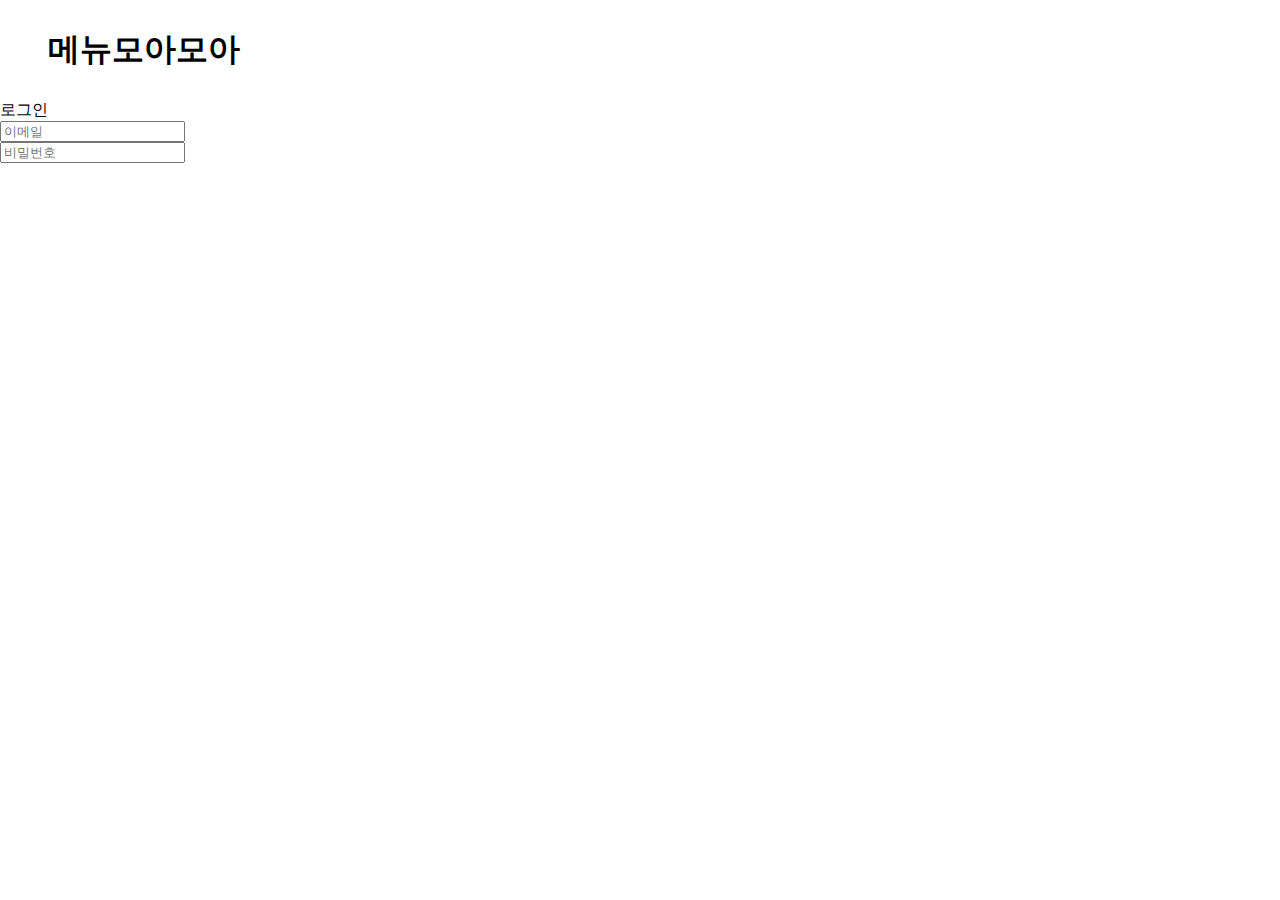
<file: index.html>
<!DOCTYPE html>
<html lang="ko">
<head>
    <meta charset="UTF-8" />
    <meta http-equiv="X-UA-Compatible" content="IE=edge" />
    <meta name="viewport" content="width=device-width, initial-scale=1.0" />
    <title>Document</title>

    <style>
        body {
            margin:0;
        }
        h1 {
            margin:0;
            padding:28px 48px 28px 48px
        }
        h1 a {
            text-decoration: none;
            color: black;
        }
        .box {
            box-sizing:
        }
        .box p{
            display:inline;
        }
        input{
            display:inline;
        }
    </style>
</head>
<body>
<h1>
    <a href="">메뉴모아모아</a>
</h1>
<div class="box">
    <p>로그인</p>
    <form action="" method=post>
        <input type="text" name="e_mail" placeholder="이메일"><br/>
        <input type="password" name="pw" placeholder="비밀번호"><br/>
    </form>
</div>
</body>
</html>
</file>
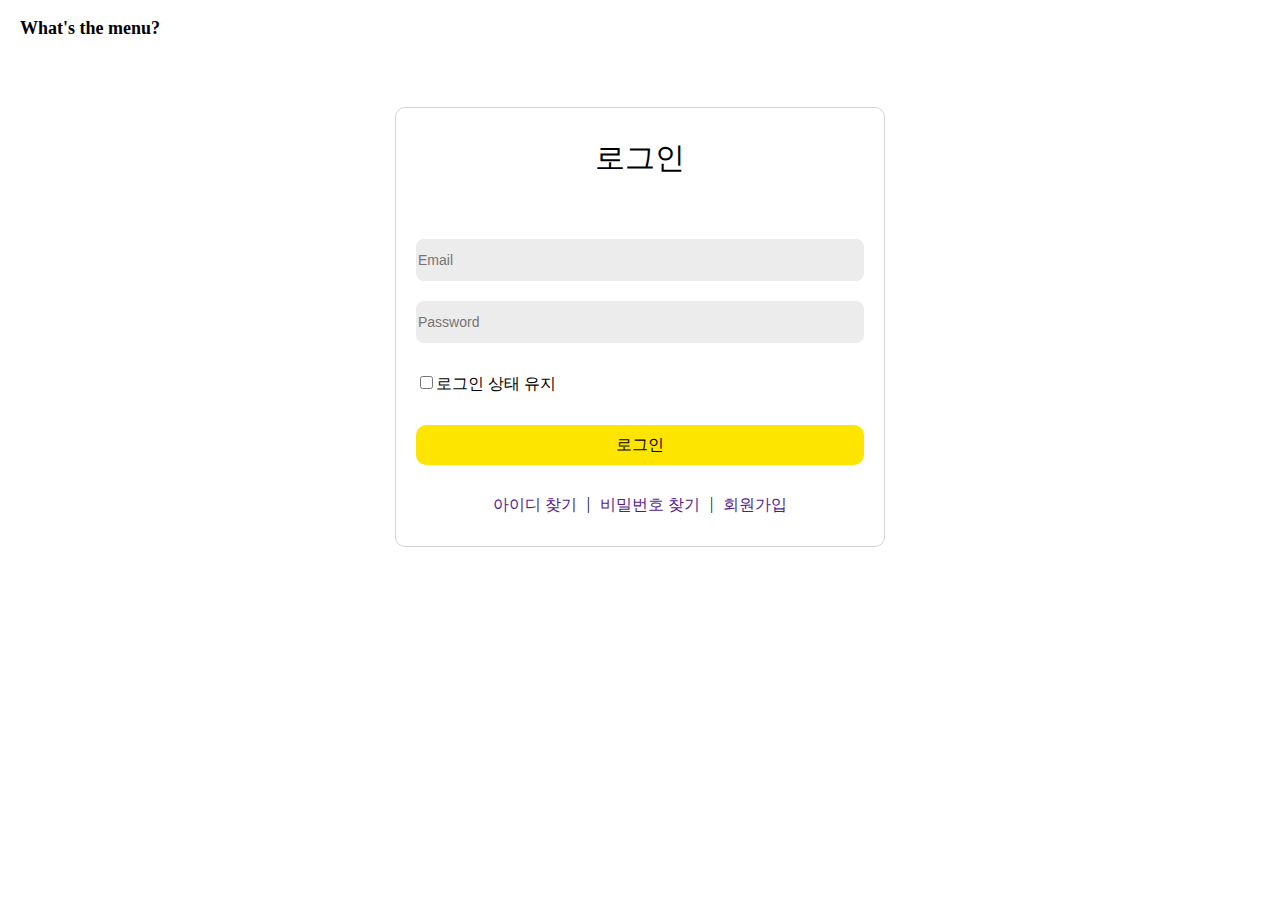
<file: login.html>
<!DOCTYPE html>
<html lang="ko">

<head>
    <meta charset="UTF-8" />
    <meta http-equiv="X-UA-Compatible" content="IE=edge" />
    <meta name="viewport" content="width=device-width, initial-scale=1.0" />
    <title>Document</title>
    <link rel="stylesheet" href="login.css" />
</head>

<body>
    <h1>What's the menu?</h1>
    <div class="container">
        <div class="contents">
            <div class="login-box">
                <div class="login-text">로그인</div>
                <div class="email_pw_wrap">
                    <input type="email" maxlength="41" placeholder="Email" id="item" />
                    <input type="password" maxlength="16" placeholder="Password" id="item" />
                </div>
                <div class="login-check">
                    <input type="checkbox" class="keep-login" />로그인 상태 유지
                </div>                
                <input type="button" value="로그인" class="login-btn"/>
                <div class="finder-wrap">
                    <a href="">아이디 찾기</a>
                    <span>|</span>
                    <a href="">비밀번호 찾기</a>
                    <span>|</span>
                    <a href="">회원가입</a>
                </div>

            </div>
        </div>
</body>

</html>
</file>
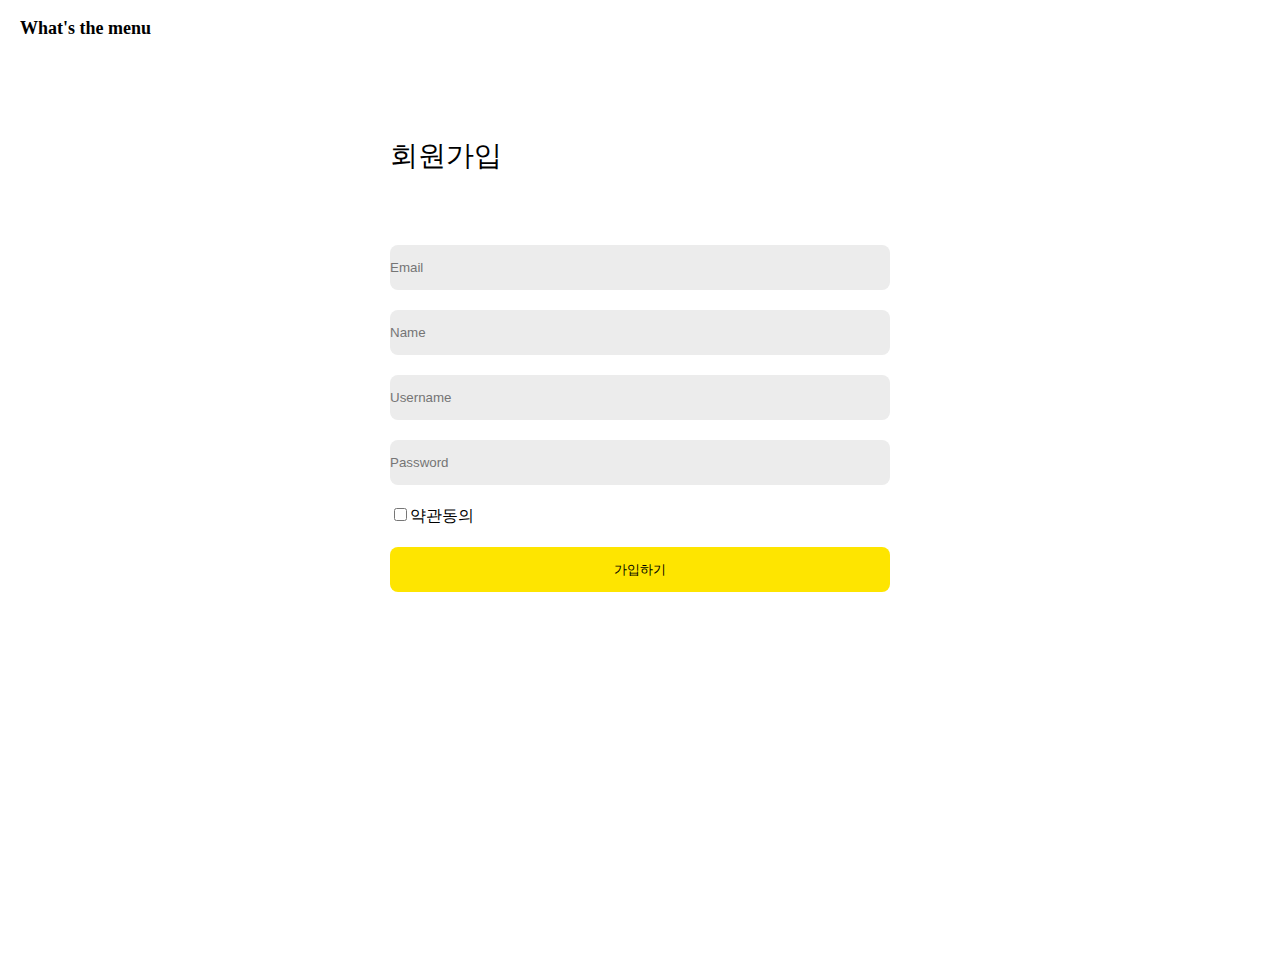
<file: signup.html>
<!DOCTYPE html>
<html lang="ko">
    <head>
        <meta charset="UTF-8"/>
        <meta http-equiv="X-UA-Compatible" content="IE=edge"/>
        <meta name="viewport" content="width=device-width, initial-scale=1.0"/>
        <title>Document</title>
        <link rel="stylesheet" href="signup.css"/>
    </head>
    <body>
        <h1>What's the menu</h1>
        <div class="container">
            <div class="signup-box">
                <div class="signup-text">회원가입</div>
                <div class="input-wrap">
                    <input type="text" placeholder="Email"/>
                    <input type="text" placeholder="Name"/>
                    <input type="text" placeholder="Username"/>
                    <input type="text" placeholder="Password"/>
                </div>
                <div class="checkbox-wrap">
                    <input type="checkbox"/>약관동의
                </div>
                <input type="button" value="가입하기" class="btn"/>

            </div>
        </div>
    </body>
</html>
</file>
<file: login.css>
body {
    margin: 0;
}
h1 {
    font-size: 18px;
    margin: 0;
    padding: 18px 20px 18px 20px;
}
.container {
    display: flex;
    justify-content: center;
    margin-top: 50px;
}
.contents {
    width: 490px;
    height: 500px;
}
.login-box {
    padding: 0 20px 0 20px;
    display: grid;
    row-gap: 30px;
    border: solid lightgray 1px;
    border-radius: 10px;
}
.login-text {
    display: flex;
    justify-content: center;
    margin: 30px 0 30px 0;
    font-size: 30px;
}
.email_pw_wrap {
    display: grid;
    grid-template-rows: 1fr 1fr;
    row-gap: 20px;
}
.email_pw_wrap #item {
    height: 40px;
    font-size: 14px;
    border-radius: 8px;
    background-color: #ececec;
    border: none;
}

.login-btn {
    width: 100%;
    height: 40px;
    font-size: 16px;
    border: none;
    border-radius: 10px;
    background-color: #fee500;
}
.finder-wrap {
    display: flex;
    justify-content: center;    
    margin-bottom: 30px;
}
.finder-wrap span {
    margin: 0 10px 0 10px;
}
.finder-wrap a{
    text-decoration: none;
}
</file>
<file: signup.css>
body {
    margin: 0;
}
h1 {
    font-size: 18px;
    margin: 0;
    padding: 18px 20px 18px 20px;
}

.container {
    display: flex;
    justify-content: center;
    height: 100vh;
}
.signup-box {
    margin: 80px 0 50px 0;
    width: 500px;
    height:auto;
}
.signup-text {
    size: 20px;
    margin-bottom: 70px;
    font-size: 28px;
}
.input-wrap{
    display: grid;
    grid-template-rows: auto;
    row-gap: 20px;
    margin-bottom: 20px;
}
.input-wrap input{
    height: 45px;
    padding: 0;
    border: none;
    border-radius: 8px;
    background-color: #ececec;
}
.checkbox-wrap {
    margin-bottom: 20px;
}
.btn {
    height: 45px;
    width: 100%;
    padding: 0;
    border: none;
    border-radius: 8px;
    background-color: #fee500;
}
</file>
